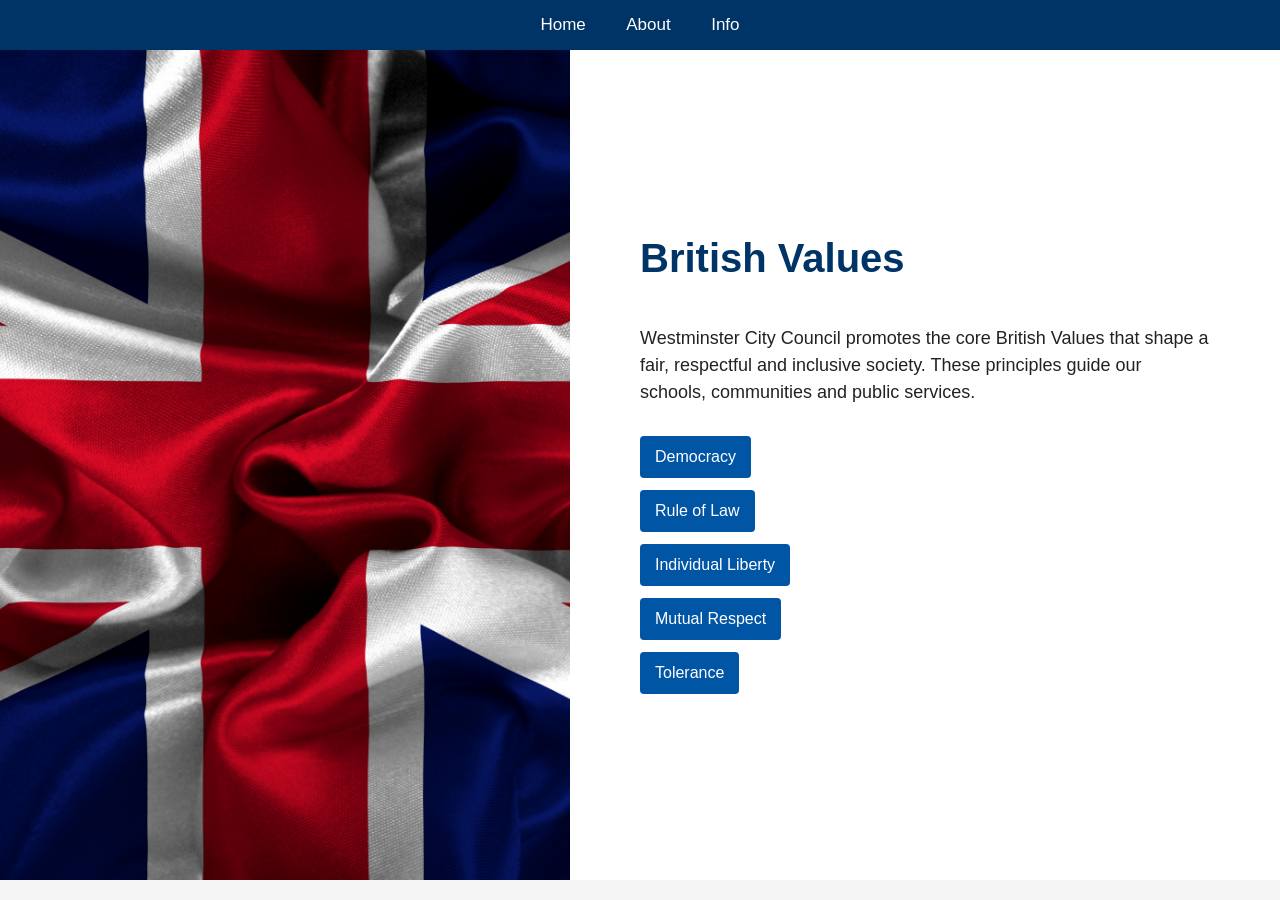
<file: index.html>
<!DOCTYPE html>
<html lang="en">
<head>
  <meta charset="UTF-8">
  <title>Westminster City Council – British Values</title>
  <meta name="viewport" content="width=device-width, initial-scale=1">
  <link rel="stylesheet" href="style.css">
</head>

<body>

  <nav>
    <a href="index.html">Home</a>
    <a href="about.html">About</a>
    <a href="info.html">Info</a>
  </nav>

  <div class="home-split">

    <div class="home-left">
      <img src="logo british.jpg" alt="British Values">
    </div>

    <div class="home-right">
      <h1>British Values</h1>
      <p>
        Westminster City Council promotes the core British Values that shape a fair, respectful 
        and inclusive society. These principles guide our schools, communities and public services.
      </p>

      <div class="value-boxes">
        <div class="value">Democracy</div>
        <div class="value">Rule of Law</div>
        <div class="value">Individual Liberty</div>
        <div class="value">Mutual Respect</div>
        <div class="value">Tolerance</div>
      </div>
    </div>

  </div>

</body>
</html>
</file>
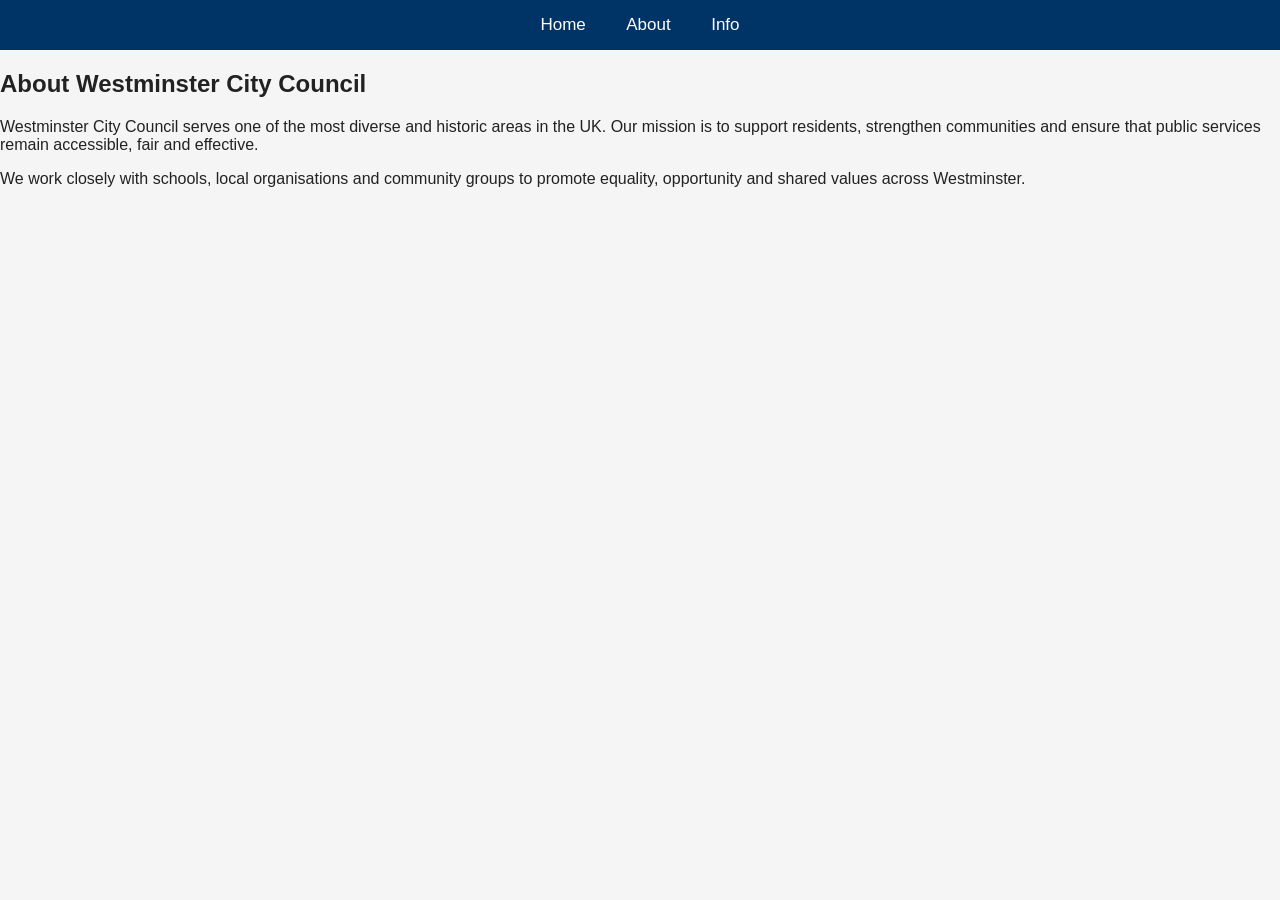
<file: about.html>
<!DOCTYPE html>
<html lang="en">
<head>
  <meta charset="UTF-8">
  <title>About – Westminster City Council</title>
  <meta name="viewport" content="width=device-width, initial-scale=1">
  <link rel="stylesheet" href="style.css">
</head>

<body>

  <nav>
    <a href="index.html">Home</a>
    <a href="about.html">About</a>
    <a href="info.html">Info</a>
  </nav>

  <main>
    <h2>About Westminster City Council</h2>
    <p>
      Westminster City Council serves one of the most diverse and historic areas in the UK. 
      Our mission is to support residents, strengthen communities and ensure that public services 
      remain accessible, fair and effective.
    </p>

    <p>
      We work closely with schools, local organisations and community groups to promote equality, 
      opportunity and shared values across Westminster.
    </p>
  </main>

</body>
</html>
</file>
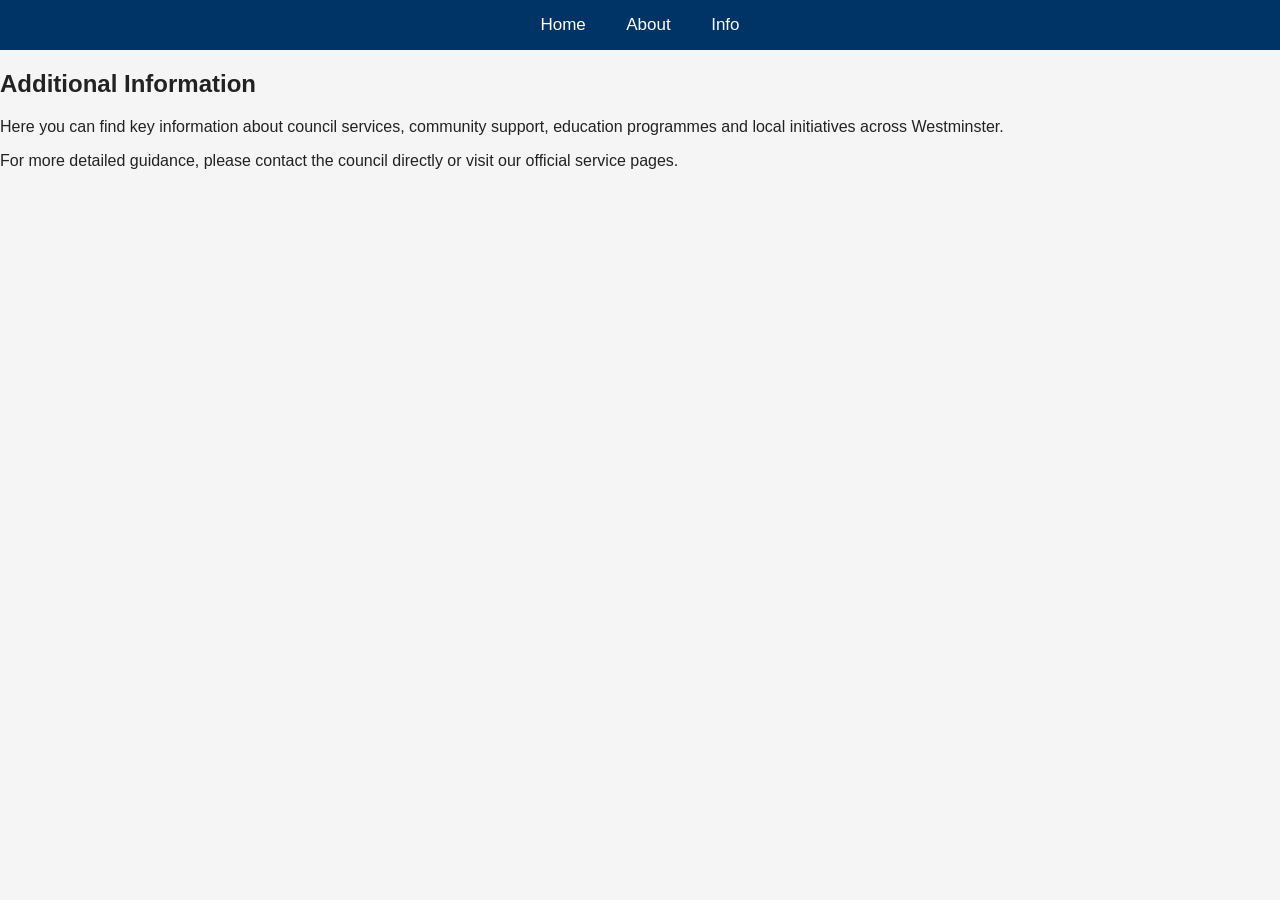
<file: info.html>
<!DOCTYPE html>
<html lang="en">
<head>
  <meta charset="UTF-8">
  <title>Info – Westminster City Council</title>
  <meta name="viewport" content="width=device-width, initial-scale=1">
  <link rel="stylesheet" href="style.css">
</head>

<body>

  <nav>
    <a href="index.html">Home</a>
    <a href="about.html">About</a>
    <a href="info.html">Info</a>
  </nav>

  <main>
    <h2>Additional Information</h2>
    <p>
      Here you can find key information about council services, community support, education 
      programmes and local initiatives across Westminster.
    </p>

    <p>
      For more detailed guidance, please contact the council directly or visit our official 
      service pages.
    </p>
  </main>

</body>
</html>
</file>
<file: style.css>
/* RESET */
body {
  margin: 0;
  font-family: Arial, sans-serif;
  background: #f5f5f5;
  color: #222;
}

/* NAVIGATION */
nav {
  background: #003366;
  padding: 15px 20px;
  text-align: center;
}

nav a {
  color: #fff;
  text-decoration: none;
  margin: 0 18px;
  font-size: 17px;
}

nav a:hover {
  text-decoration: underline;
}

/* SPLIT HOMEPAGE */
.home-split {
  display: flex;
  height: calc(100vh - 70px);
}

/* LEFT SIDE IMAGE */
.home-left {
  flex: 1;
  overflow: hidden;
}

.home-left img {
  width: 100%;
  height: 100%;
  object-fit: cover;
}

/* RIGHT SIDE TEXT */
.home-right {
  flex: 1;
  background: #ffffff;
  padding: 70px;
  display: flex;
  flex-direction: column;
  justify-content: center;
}

.home-right h1 {
  font-size: 40px;
  color: #003366;
  margin-top: 0;
}

.home-right p {
  font-size: 18px;
  line-height: 1.5;
  margin-bottom: 30px;
}

/* VALUE BOXES */
.value-boxes {
  display: flex;
  flex-direction: column;
  gap: 12px;
}

.value {
  background: #0055a5;
  color: #fff;
  padding: 12px 15px;
  width: fit-content;
  border-radius: 4px;
  font-size: 16px;
}
</file>
